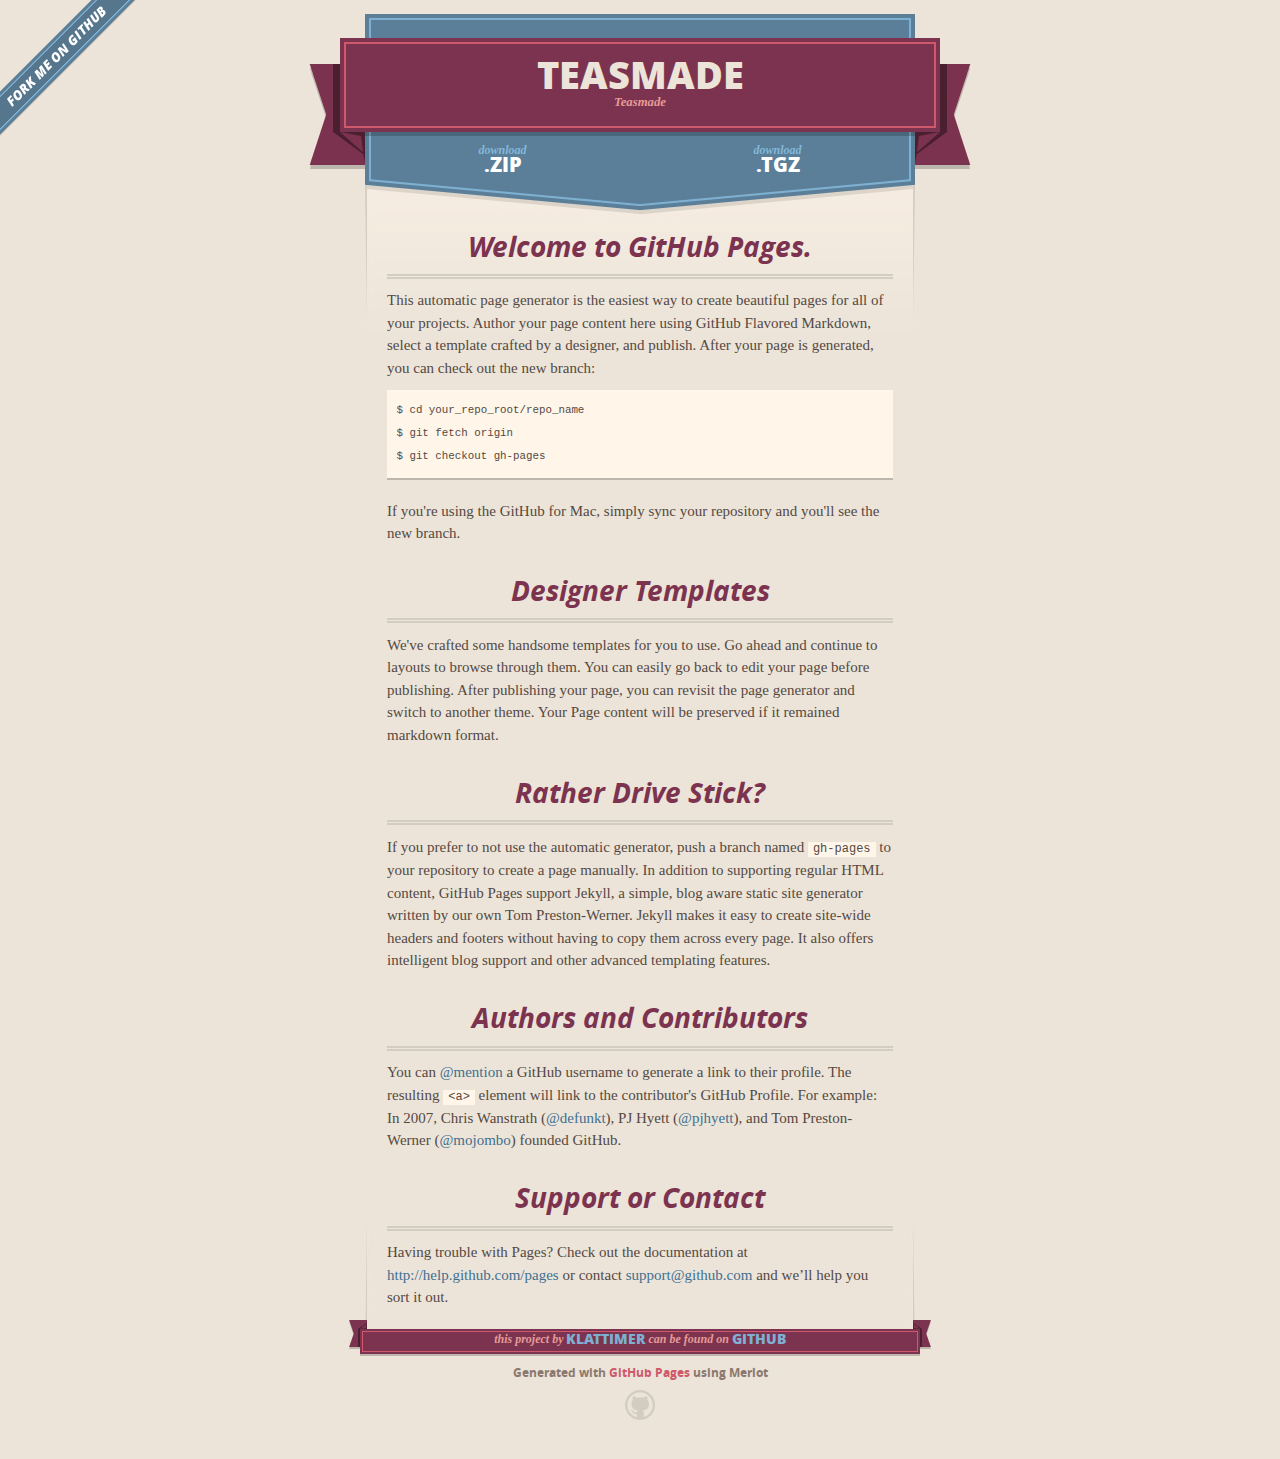
<file: index.html>
<!DOCTYPE html>
<html>
  <head>
    <meta charset='utf-8'>
    <meta http-equiv="X-UA-Compatible" content="chrome=1">
    <meta name="viewport" content="width=640" />

    <link rel="stylesheet" href="stylesheets/core.css" media="screen"/>
    <link rel="stylesheet" href="stylesheets/mobile.css" media="handheld, only screen and (max-device-width:640px)"/>
    <link rel="stylesheet" href="stylesheets/pygment_trac.css"/>

    <script type="text/javascript" src="javascripts/modernizr.js"></script>
    <script type="text/javascript" src="https://ajax.googleapis.com/ajax/libs/jquery/1.7.1/jquery.min.js"></script>
    <script type="text/javascript" src="javascripts/headsmart.min.js"></script>
    <script type="text/javascript">
      $(document).ready(function () {
        $('#main_content').headsmart()
      })
    </script>
    <title>Teasmade by klattimer</title>
  </head>

  <body>
    <a id="forkme_banner" href="https://github.com/klattimer/Teasmade">View on GitHub</a>
    <div class="shell">

      <header>
        <span class="ribbon-outer">
          <span class="ribbon-inner">
            <h1>Teasmade</h1>
            <h2>Teasmade</h2>
          </span>
          <span class="left-tail"></span>
          <span class="right-tail"></span>
        </span>
      </header>

      <section id="downloads">
        <span class="inner">
          <a href="https://github.com/klattimer/Teasmade/zipball/master" class="zip"><em>download</em> .ZIP</a><a href="https://github.com/klattimer/Teasmade/tarball/master" class="tgz"><em>download</em> .TGZ</a>
        </span>
      </section>


      <span class="banner-fix"></span>


      <section id="main_content">
        <h3>
<a name="welcome-to-github-pages" class="anchor" href="#welcome-to-github-pages"><span class="octicon octicon-link"></span></a>Welcome to GitHub Pages.</h3>

<p>This automatic page generator is the easiest way to create beautiful pages for all of your projects. Author your page content here using GitHub Flavored Markdown, select a template crafted by a designer, and publish. After your page is generated, you can check out the new branch:</p>

<pre><code>$ cd your_repo_root/repo_name
$ git fetch origin
$ git checkout gh-pages
</code></pre>

<p>If you're using the GitHub for Mac, simply sync your repository and you'll see the new branch.</p>

<h3>
<a name="designer-templates" class="anchor" href="#designer-templates"><span class="octicon octicon-link"></span></a>Designer Templates</h3>

<p>We've crafted some handsome templates for you to use. Go ahead and continue to layouts to browse through them. You can easily go back to edit your page before publishing. After publishing your page, you can revisit the page generator and switch to another theme. Your Page content will be preserved if it remained markdown format.</p>

<h3>
<a name="rather-drive-stick" class="anchor" href="#rather-drive-stick"><span class="octicon octicon-link"></span></a>Rather Drive Stick?</h3>

<p>If you prefer to not use the automatic generator, push a branch named <code>gh-pages</code> to your repository to create a page manually. In addition to supporting regular HTML content, GitHub Pages support Jekyll, a simple, blog aware static site generator written by our own Tom Preston-Werner. Jekyll makes it easy to create site-wide headers and footers without having to copy them across every page. It also offers intelligent blog support and other advanced templating features.</p>

<h3>
<a name="authors-and-contributors" class="anchor" href="#authors-and-contributors"><span class="octicon octicon-link"></span></a>Authors and Contributors</h3>

<p>You can <a href="https://github.com/blog/821" class="user-mention">@mention</a> a GitHub username to generate a link to their profile. The resulting <code>&lt;a&gt;</code> element will link to the contributor's GitHub Profile. For example: In 2007, Chris Wanstrath (<a href="https://github.com/defunkt" class="user-mention">@defunkt</a>), PJ Hyett (<a href="https://github.com/pjhyett" class="user-mention">@pjhyett</a>), and Tom Preston-Werner (<a href="https://github.com/mojombo" class="user-mention">@mojombo</a>) founded GitHub.</p>

<h3>
<a name="support-or-contact" class="anchor" href="#support-or-contact"><span class="octicon octicon-link"></span></a>Support or Contact</h3>

<p>Having trouble with Pages? Check out the documentation at <a href="http://help.github.com/pages">http://help.github.com/pages</a> or contact <a href="mailto:support@github.com">support@github.com</a> and we’ll help you sort it out.</p>
      </section>

      <footer>
        <span class="ribbon-outer">
          <span class="ribbon-inner">
            <p>this project by <a href="https://github.com/klattimer">klattimer</a> can be found on <a href="https://github.com/klattimer/Teasmade">GitHub</a></p>
          </span>
          <span class="left-tail"></span>
          <span class="right-tail"></span>
        </span>
        <p>Generated with <a href="http://pages.github.com">GitHub Pages</a> using Merlot</p>
        <span class="octocat"></span>
      </footer>

    </div>

    
  </body>
</html>
</file>
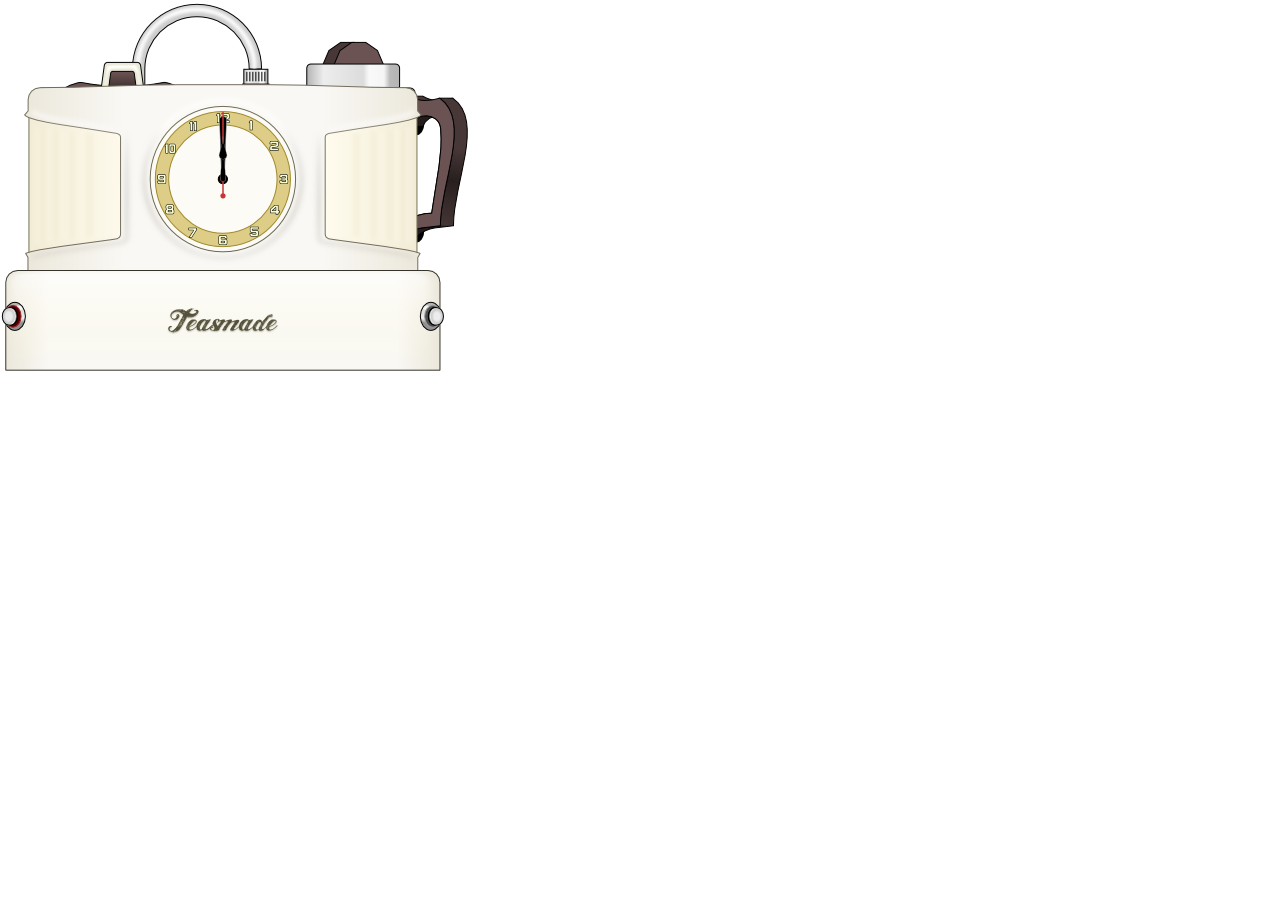
<file: HTML/INDEX.HTM>
<html>
    <head>
        <title>This is a teasmade</title>
        <script language="javascript" src="JS.JS"></script>
        <link rel="stylesheet" type="text/css" href="STYLE.CSS" />
    </head>
    <body>
        <div id="container">
            <div id="base">
                <div id="rightbutton" onclick="toggleLamp();"></div>
                <div id="leftbutton" onclick="makeTea();"></div>
            </div>
            <div id="face">
                <div id="minutes"></div>
                <div id="seconds"></div>
                <div id="hours"></div>
                <div id="lights"></div>
            </div>
            <div id="teapotandkettle"></div>
        </div>
    </body>
</html>
</file>
<file: stylesheets/core.css>
@import url("screen.css");
@import url("non-screen.css") handheld;
@import url("non-screen.css") only screen and (max-device-width:640px);
</file>
<file: stylesheets/mobile.css>
/* Generated by Font Squirrel (http://www.fontsquirrel.com) on February 9, 2012 */


@font-face {
  font-family: 'Open Sans';
  src: url('../fonts/opensans-regular-webfont.eot');
  src: url('../fonts/opensans-regular-webfont.eot?#iefix') format('embedded-opentype'),
       url('../fonts/opensans-regular-webfont.woff') format('woff'),
       url('../fonts/opensans-regular-webfont.ttf') format('truetype'),
       url('../fonts/opensans-regular-webfont.svg#OpenSansRegular') format('svg');
  font-weight: normal;
  font-style: normal;
}

@font-face {
  font-family: 'Open Sans';
  src: url('../fonts/opensans-italic-webfont.eot');
  src: url('../fonts/opensans-italic-webfont.eot?#iefix') format('embedded-opentype'),
       url('../fonts/opensans-italic-webfont.woff') format('woff'),
       url('../fonts/opensans-italic-webfont.ttf') format('truetype'),
       url('../fonts/opensans-italic-webfont.svg#OpenSansItalic') format('svg');
  font-weight: normal;
  font-style: italic;
}

@font-face {
  font-family: 'Open Sans';
  src: url('../fonts/opensans-bold-webfont.eot');
  src: url('../fonts/opensans-bold-webfont.eot?#iefix') format('embedded-opentype'),
       url('../fonts/opensans-bold-webfont.woff') format('woff'),
       url('../fonts/opensans-bold-webfont.ttf') format('truetype'),
       url('../fonts/opensans-bold-webfont.svg#OpenSansBold') format('svg');
  font-weight: bold;
  font-style: normal;
}

@font-face {
  font-family: 'Open Sans';
  src: url('../fonts/opensans-bolditalic-webfont.eot');
  src: url('../fonts/opensans-bolditalic-webfont.eot?#iefix') format('embedded-opentype'),
       url('../fonts/opensans-bolditalic-webfont.woff') format('woff'),
       url('../fonts/opensans-bolditalic-webfont.ttf') format('truetype'),
       url('../fonts/opensans-bolditalic-webfont.svg#OpenSansBoldItalic') format('svg');
  font-weight: bold;
  font-style: italic;
}

@font-face {
  font-family: 'Open Sans';
  src: url('../fonts/opensans-extrabold-webfont.eot');
  src: url('../fonts/opensans-extrabold-webfont.eot?#iefix') format('embedded-opentype'),
       url('../fonts/opensans-extrabold-webfont.woff') format('woff'),
       url('../fonts/opensans-extrabold-webfont.ttf') format('truetype'),
       url('../fonts/opensans-extrabold-webfont.svg#OpenSansExtrabold') format('svg');
  font-weight: bolder;
  font-style: normal;
}


/* http://meyerweb.com/eric/tools/css/reset/ 
   v2.0 | 20110126
   License: none (public domain)
*/

html, body, div, span, applet, object, iframe,
h1, h2, h3, h4, h5, h6, p, blockquote, pre,
a, abbr, acronym, address, big, cite, code,
del, dfn, em, img, ins, kbd, q, s, samp,
small, strike, strong, sub, sup, tt, var,
b, u, i, center,
dl, dt, dd, ol, ul, li,
fieldset, form, label, legend,
table, caption, tbody, tfoot, thead, tr, th, td,
article, aside, canvas, details, embed, 
figure, figcaption, footer, header, hgroup, 
menu, nav, output, ruby, section, summary,
time, mark, audio, video {
  margin: 0;
  padding: 0;
  border: 0;
  font-size: 100%;
  font: inherit;
  vertical-align: baseline;
}
/* HTML5 display-role reset for older browsers */
article, aside, details, figcaption, figure, 
footer, header, hgroup, menu, nav, section {
  display: block;
}
body {
  line-height: 1;
}
ol, ul {
  list-style: none;
}
blockquote, q {
  quotes: none;
}
blockquote:before, blockquote:after,
q:before, q:after {
  content: '';
  content: none;
}
table {
  border-collapse: collapse;
  border-spacing: 0;
}

header, footer, section {
  display: block;
  position: relative;
}

/* STYLES */

div.shell {
  display: block;
  width: 640px;
  margin: 0 auto;
}

a#forkme_banner {
  display: none;
}

/* header */

header {
  position: relative;
  z-index: 2;
  margin: 0;
  max-width: 640px;
  top: 51px;
}

header span.ribbon-inner {
  position: relative;
  display: block;
  background-color: #cd596b;
  border: 8px solid #7c334f;
  padding: 6px;
  z-index: 1;
}

header span.left-tail, header span.right-tail {
  position: relative;
  display: block;
  width: 19px;
  height: 10px;
  background: transparent url(../images/ribbon-tail-sprite-2x.png) 0 0 no-repeat;
  position: absolute;
  bottom: -10px;
  z-index: 0;
}

header span.left-tail {
  background-position: 0 0;
  left: 0;
}

header span.right-tail {
  background-position: -19px 0;
  right: 0;
}

header h1 {
  background-color: #7c334f;
  font-size: 2em;
  font-weight: bolder;
  font-style: normal;
  text-transform: uppercase;
  color: #ece4d8;
  text-align: center;
  line-height:1;  
  padding: 14px 20px 0;
}

header h2 {
  background-color: #7c334f;
  font: bold italic .85em/1.5 Georgia, Times, “Times New Roman”, serif;
  color: #e69b95;
  padding-bottom: 14px;
  margin-top: -3px;
  text-align: center;
}

section#downloads {
  position: relative;
  display: block;
  height: 171px;
  width: 602px;
  padding-bottom: 150px;
  margin: 51px auto -250px;
  z-index: 1;
  background: transparent url(../images/shield.png) center 0 no-repeat;
}

section#downloads a {
  display: none;
}

span.banner-fix {
  background: transparent url(../images/shield-fallback.png) center top no-repeat;
  display: block;
  height: 31px;
  position: absolute;
  width: 640px;
  top: 20px;

}

section#main_content {
  z-index: 2;
  padding: 20px 40px 0;
  min-height:185px;
}

/* footer */

footer {
  background: none;
  padding-top: 104px;
  margin: -94px auto 40px;
  max-width:640px;
  text-align: center;
}

footer span.ribbon-outer {
  display: block;
  position: relative;
  border-bottom: 2px solid #bdb6ad;
}

footer span.ribbon-inner {
  position: relative;
  display: block;
  background-color: #cd596b;
  border: 8px solid #7c334f;
  padding: 6px;
  z-index: 1;
}

footer p {
  font-family: 'Open Sans', sans-serif;
  font-weight: bold;
  font-size: .6em;
  color: #8b786f;
}

footer a {
  color: #cd596b;
}

footer span.ribbon-inner p {
  background-color: #7c334f;
  margin: 0;
  color: #e69b95;
  font: bold italic 22px/1 Georgia, Times, “Times New Roman”, serif;
  height: auto;
  line-height: 1.1;
  padding: 20px 0px 10px;
}

footer span.ribbon-inner a {
  display: block;
  position: relative;
  bottom: 0;
  color: #7eb0d2;
  font-family: 'Open Sans', sans-serif;
  text-transform: uppercase;
  font-style: normal;
  font-weight: bolder;
  font-size: 38px;
  padding-bottom: 10px;
}

footer span.ribbon-inner a:hover {
  color: #7eb0d2;
}

footer span.left-tail, footer span.right-tail {
  position: relative;
  display: block;
  width: 23px;
  height: 126px;
  background: transparent url(../images/small-ribbon-tail-sprite-2x.png) 0 0 no-repeat;
  position: absolute;
  top: -126px;
  z-index: 0;
}

footer span.left-tail {
  background-position: 0 0;
  left: 0;
}

footer span.right-tail {
  background-position: -23px 0;
  right: 0;
}

footer span.octocat {
  background: transparent url(../images/octocat-2x.png) 0 0 no-repeat;
  display: block;
  width: 60px;
  height: 60px;
  margin: 20px auto 0;}

/* content */

body {
  background: #ece4d8;
  font: normal normal 30px/1.5 Georgia, Palatino,” Palatino Linotype”, Times, “Times New Roman”, serif;
  color: #544943;
  -webkit-font-smoothing: antialiased;
}

a, a:hover {
  color: #417090;
}

a {
  text-decoration: none;
}

a:hover {
  text-decoration: underline;
}

h1,h2,h3,h4,h5,h6 {
  font-family: 'Open Sans', sans-serif;
  font-weight: bold;
}

p {
  margin: .7em 0 0;
}

strong {
  font-weight: bold;
}

em {
  font-style: italic;
}

ol {
  margin: .7em 0;
  list-style-type: decimal;
  padding-left: 1.35em;
}

ul {
  margin: .7em 0;
  padding-left: 1.35em;
}

ul li {
  padding-left: 20px;
  background: transparent url(../images/chevron-2x.png) left 15px no-repeat;
}

blockquote {
  font-family: 'Open Sans', sans-serif;
  margin: 20px 0;
  color: #8b786f;
  padding-left: 1.35em;
  background: transparent url('../images/blockquote-gfx-2x.png') 0 8px no-repeat;
}

img {
  -webkit-box-shadow: 0px 4px 0px #bdb6ad;
  -moz-box-shadow: 0px 4px 0px #bdb6ad;
  box-shadow: 0px 4px 0px #bdb6ad;
  border: 4px solid #fff6e9;
  max-width: 556px;
}

hr {
  border: none;
  outline: none;
  height: 42px;
  background: transparent url('../images/hr-2x.jpg') center center repeat-x;
  margin: 0 0 20px;
}

code {
  background: #fff6e9;
  font: normal normal .9em/1.7 "Lucida Sans Typewriter", "Lucida Console", Monaco, "Bitstream Vera Sans Mono", monospace;
  padding: 0 5px 1px;
}

pre {
  margin: 10px 0 20px;
  padding: .7em;
  background: #fff6e9;
  border-bottom: 4px solid #bdb6ad;
  font: normal normal .9em/1.7 "Lucida Sans Typewriter", "Lucida Console", Monaco, "Bitstream Vera Sans Mono", monospace;
  overflow: auto;
}

table {
  background: #fff6e9;
  display: table;
  width: 100%;
  border-collapse: separate;
  border-bottom: 4px solid #bdb6ad;
  margin: 10px 0;
}

tr {
  display: table-row;
}

th {
  display: table-cell;
  padding: 2px 10px;
  border: solid #ece4d8;
  border-width: 0 4px 4px 0;
  color: #cd596b;
  font-family: 'Open Sans', sans-serif;
  font-weight: bold;
  font-size: .85em;
}

td {
  display: table-cell;
  padding: 0 .7em;
  border: solid #ece4d8;
  border-width: 0 4px 4px 0;
}

td:last-child, th:last-child {
  border-right: none;
}

tr:last-child td {
  border-bottom: none;
}

dl {
  margin: .7em 0 20px;
}

dt {
  font-family: 'Open Sans', sans-serif;
  font-weight: bold;
}

dd {
  padding-left: 1.35em;
}

dd p:first-child {
  margin-top: 0;
}

/* Content based headers */

#main_content > .header-level-1:first-child,
#main_content > .header-level-2:first-child,
#main_content > .header-level-3:first-child,
#main_content > .header-level-4:first-child,
#main_content > .header-level-5:first-child,
#main_content > .header-level-6:first-child {
  margin-top: 0;
}

.header-level-1 {
  font-size: 1.85em;
  border-bottom: .2em double #d3ccc1;
  color: #7c334f;
  text-align: center;
  font-style: italic;
  margin: 1.1em 0 .38em;
  line-height: 1.2;
  padding-bottom: 10px
}

.header-level-2 {
  font-size: 1.58em;
  color: #7c334f;
  margin: .95em 0 .5em;
  border-bottom: .1em solid #D3CCC1;
  line-height: 1.2;
  padding-bottom: 10px
}

.header-level-3 {
  margin: 20px 0 10px;
  font-size: 1.45em;
}

.header-level-4 {
  margin: .6em 0;
  font-size: 1.2em;
  color: #cd596b;
}

.header-level-5 {
  margin: .7em 0;
  font-size: 1em;
  color: #8b786f;
}

.header-level-6 {
  margin: .8em 0;
  font-size: .85em;
  font-style: italic;
}
</file>
<file: stylesheets/pygment_trac.css>
.highlight  { background: #ffffff; }
.highlight .c { color: #999988; font-style: italic } /* Comment */
.highlight .err { color: #a61717; background-color: #e3d2d2 } /* Error */
.highlight .k { font-weight: bold } /* Keyword */
.highlight .o { font-weight: bold } /* Operator */
.highlight .cm { color: #999988; font-style: italic } /* Comment.Multiline */
.highlight .cp { color: #999999; font-weight: bold } /* Comment.Preproc */
.highlight .c1 { color: #999988; font-style: italic } /* Comment.Single */
.highlight .cs { color: #999999; font-weight: bold; font-style: italic } /* Comment.Special */
.highlight .gd { color: #000000; background-color: #ffdddd } /* Generic.Deleted */
.highlight .gd .x { color: #000000; background-color: #ffaaaa } /* Generic.Deleted.Specific */
.highlight .ge { font-style: italic } /* Generic.Emph */
.highlight .gr { color: #aa0000 } /* Generic.Error */
.highlight .gh { color: #999999 } /* Generic.Heading */
.highlight .gi { color: #000000; background-color: #ddffdd } /* Generic.Inserted */
.highlight .gi .x { color: #000000; background-color: #aaffaa } /* Generic.Inserted.Specific */
.highlight .go { color: #888888 } /* Generic.Output */
.highlight .gp { color: #555555 } /* Generic.Prompt */
.highlight .gs { font-weight: bold } /* Generic.Strong */
.highlight .gu { color: #800080; font-weight: bold; } /* Generic.Subheading */
.highlight .gt { color: #aa0000 } /* Generic.Traceback */
.highlight .kc { font-weight: bold } /* Keyword.Constant */
.highlight .kd { font-weight: bold } /* Keyword.Declaration */
.highlight .kn { font-weight: bold } /* Keyword.Namespace */
.highlight .kp { font-weight: bold } /* Keyword.Pseudo */
.highlight .kr { font-weight: bold } /* Keyword.Reserved */
.highlight .kt { color: #445588; font-weight: bold } /* Keyword.Type */
.highlight .m { color: #009999 } /* Literal.Number */
.highlight .s { color: #d14 } /* Literal.String */
.highlight .na { color: #008080 } /* Name.Attribute */
.highlight .nb { color: #0086B3 } /* Name.Builtin */
.highlight .nc { color: #445588; font-weight: bold } /* Name.Class */
.highlight .no { color: #008080 } /* Name.Constant */
.highlight .ni { color: #800080 } /* Name.Entity */
.highlight .ne { color: #990000; font-weight: bold } /* Name.Exception */
.highlight .nf { color: #990000; font-weight: bold } /* Name.Function */
.highlight .nn { color: #555555 } /* Name.Namespace */
.highlight .nt { color: #000080 } /* Name.Tag */
.highlight .nv { color: #008080 } /* Name.Variable */
.highlight .ow { font-weight: bold } /* Operator.Word */
.highlight .w { color: #bbbbbb } /* Text.Whitespace */
.highlight .mf { color: #009999 } /* Literal.Number.Float */
.highlight .mh { color: #009999 } /* Literal.Number.Hex */
.highlight .mi { color: #009999 } /* Literal.Number.Integer */
.highlight .mo { color: #009999 } /* Literal.Number.Oct */
.highlight .sb { color: #d14 } /* Literal.String.Backtick */
.highlight .sc { color: #d14 } /* Literal.String.Char */
.highlight .sd { color: #d14 } /* Literal.String.Doc */
.highlight .s2 { color: #d14 } /* Literal.String.Double */
.highlight .se { color: #d14 } /* Literal.String.Escape */
.highlight .sh { color: #d14 } /* Literal.String.Heredoc */
.highlight .si { color: #d14 } /* Literal.String.Interpol */
.highlight .sx { color: #d14 } /* Literal.String.Other */
.highlight .sr { color: #009926 } /* Literal.String.Regex */
.highlight .s1 { color: #d14 } /* Literal.String.Single */
.highlight .ss { color: #990073 } /* Literal.String.Symbol */
.highlight .bp { color: #999999 } /* Name.Builtin.Pseudo */
.highlight .vc { color: #008080 } /* Name.Variable.Class */
.highlight .vg { color: #008080 } /* Name.Variable.Global */
.highlight .vi { color: #008080 } /* Name.Variable.Instance */
.highlight .il { color: #009999 } /* Literal.Number.Integer.Long */

.type-csharp .highlight .k { color: #0000FF }
.type-csharp .highlight .kt { color: #0000FF }
.type-csharp .highlight .nf { color: #000000; font-weight: normal }
.type-csharp .highlight .nc { color: #2B91AF }
.type-csharp .highlight .nn { color: #000000 }
.type-csharp .highlight .s { color: #A31515 }
.type-csharp .highlight .sc { color: #A31515 }
</file>
<file: HTML/STYLE.CSS>
body { 
    font-family: helvetica, sans-serif;
    margin: 0px;
}

#container {
    position:absolute;
}

#base {
    background-image: url('BASE.PNG');
    width:446px;
    height:103px;
    position:absolute;
    top:270px;
}

#rightbutton {
    background-image: url('W-OFF-N.PNG');
    width:28px;
    height:32px;
    position:absolute;
    right: 0px;
    top: 30px;
}


#rightbutton.pressed {
    background-image: url('W-OFF-P.PNG');
}

#rightbutton.illuminated {
    background-image: url('W-ON-N.PNG');
}


#rightbutton.illuminated.pressed {
    background-image: url('W-ON-P.PNG');
}

#leftbutton {
    background-image: url('R-OFF-N.PNG');
    width:28px;
    height:32px;
    position:absolute;
    left: 0px;
    top: 30px;
}

#leftbutton.pressed {
    background-image: url('R-OFF-P.PNG');
}

#leftbutton.illuminated {
    background-image: url('R-ON-N.PNG');
}


#leftbutton.illuminated.pressed {
    background-image: url('R-ON-P.PNG');
}


#teapotandkettle {
    background-image: url('TPOTKTL.PNG');
    width:470px;
    height:270px;
    position:absolute;
    z-index: -1;
}

#face {
    background-image: url('FACE.PNG');
    width:446px;
    height:189px;
    position:absolute;
    top:81px;
    opacity:1;
    -webkit-transition-property: opacity;
    -webkit-transition-duration: 0.5s;
    -webkit-transition-timing-function: ease-in;
}

#face:hover {
    opacity: 0.3;
}

#lights {
    background-color: #FFFFFF;
    width:446px;
    height:189px;
    position:absolute;
    top:0px;
    left:0px;
    -webkit-mask-image: url('FACEMASK.PNG');
    opacity: 0;
    -webkit-transition-property: opacity, background-color;
    -webkit-transition-duration: 0.5s;
    -webkit-transition-timing-function: ease-in;
}

#seconds {
    width: 90px;
    height: 10px;
    position:absolute;
    background-image: url('CHNDSC.PNG');
    transform: rotateZ(90deg);
    left: 153px;
    top: 93px;
    transform-origin: 70px 50%;
}

#minutes {
    width: 70px;
    height: 10px;
    position:absolute;
    background-image: url('CHNDMN.PNG');
    transform: rotateZ(90deg);
    top: 92px;
    left: 158px;
    transform-origin: 65px 50%;
    
    -webkit-transition-property: transform;
    -webkit-transition-duration: 0.6s;
    -webkit-transition-timing-function: ease-in;
}

#hours {
    width: 50px;
    height: 10px;
    position:absolute;
    background-image: url('CHNDHR.PNG');
    transform: rotateZ(90deg);
    left: 178px;
    top: 93px;
    transform-origin: 45px 50%;
    
    -webkit-transition-property: transform;
    -webkit-transition-duration: 1.2s;
    -webkit-transition-timing-function: ease-in;
}
</file>
